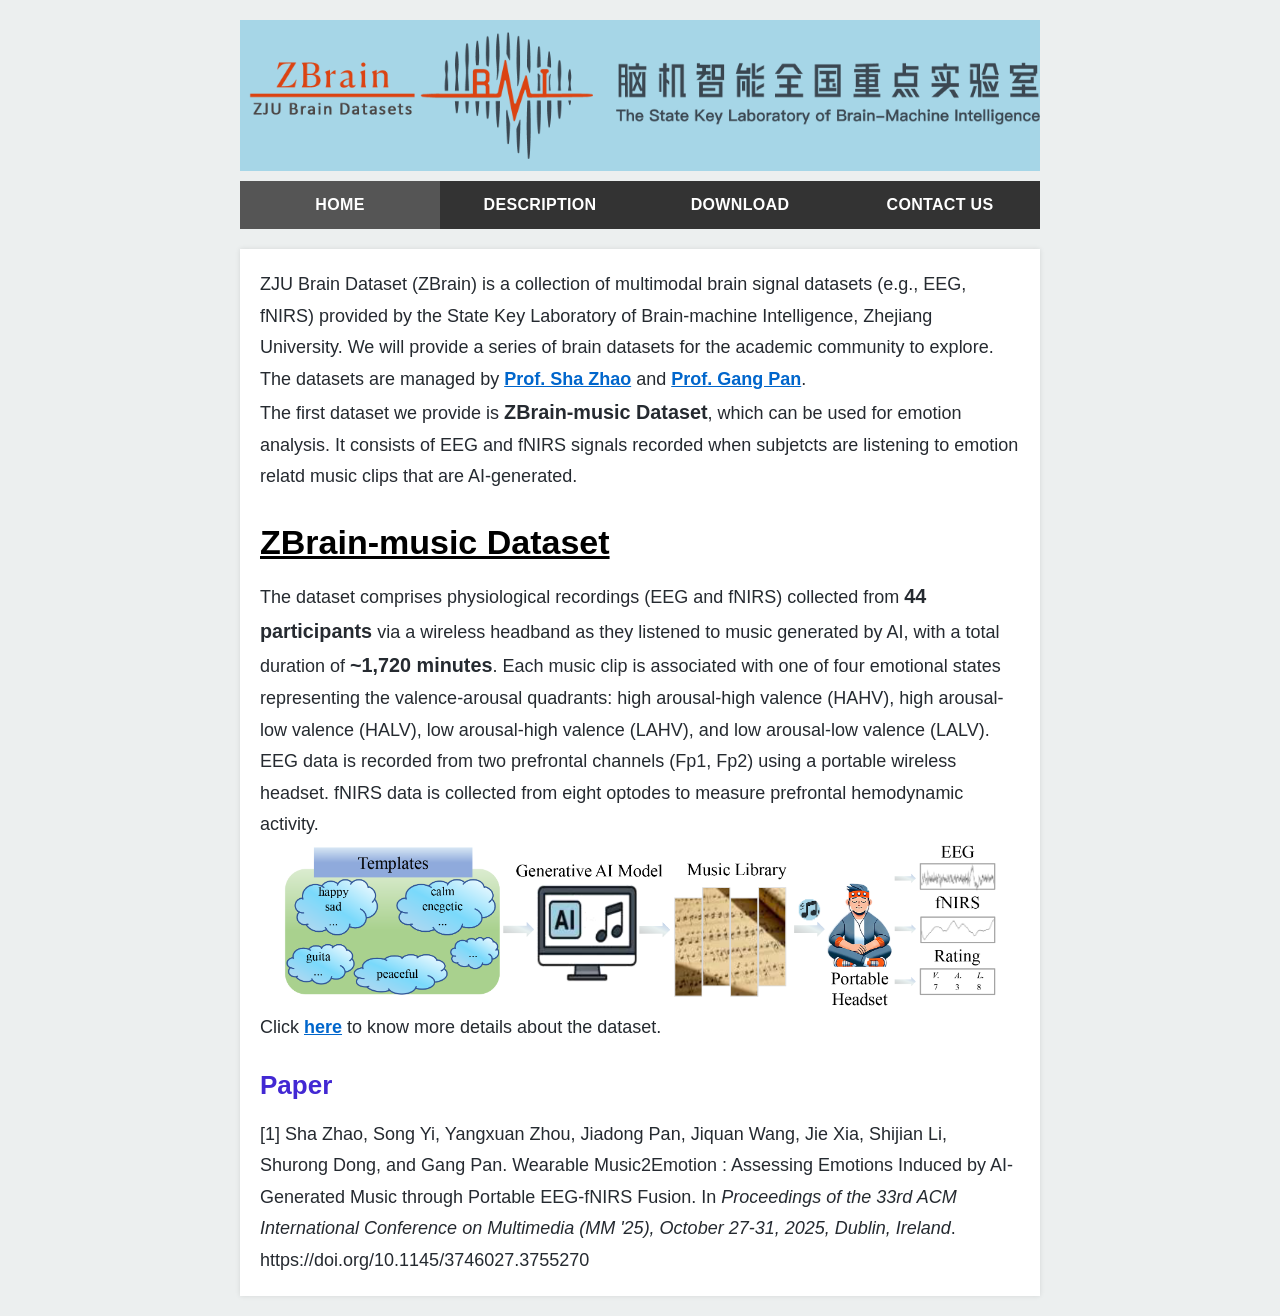
<file: index.html>
<!DOCTYPE html>
<html lang="en">
<head>
    <meta charset="UTF-8">
    <title>ZBrain Dataset</title>
    <link rel="stylesheet" href="static/style.css">
    <meta name="viewport" content="width=device-width, initial-scale=1.0">
</head>
<body>
    <!-- 顶部 Logo -->
    <header class="logo-container">
        <img src="static/logo.png" alt="Logo" class="logo-img">
    </header>

    <!-- 导航栏 -->
    <nav class="navbar">
        <ul>
            <li><a href="index.html" class="active">HOME</a></li>
            <li><a href="description.html">DESCRIPTION</a></li>
            <li><a href="download.html">DOWNLOAD</a></li>
            <li><a href="contact.html">CONTACT US</a></li>
        </ul>
    </nav>

    <!-- 主体内容 -->
    <main class="content">
        <p>ZJU Brain Dataset (ZBrain) is a collection of multimodal brain signal datasets (e.g., EEG, fNIRS)  provided by the State Key Laboratory of Brain-machine Intelligence, Zhejiang University. We will provide a series of brain datasets for the academic community to explore. The datasets are managed by <a href="http://www.shazhao.net" target="_blank" rel="noopener noreferrer">Prof. Sha Zhao</a> and <a href="https://person.zju.edu.cn/en/gpan" target="_blank" rel="noopener noreferrer">Prof. Gang Pan</a>.
        </p>

        <p> The first dataset we provide is <span style="font-weight: bold; font-size: 1.1em;">ZBrain-music Dataset</span>, which can be used for emotion analysis. It consists of EEG and fNIRS signals recorded when subjetcts are listening to emotion relatd music clips that are AI-generated.
        
        <h1><a href="description.html" style="color: black;">ZBrain-music Dataset</a></h1>

        <p>
            The dataset comprises physiological recordings (EEG and fNIRS) collected from <span style="font-weight: bold; font-size: 1.1em;">44 participants</span> via a wireless headband as they listened to music generated by AI, 
            with a total duration of <span style="font-weight: bold; font-size: 1.1em;">~1,720 minutes</span>. 
            Each music clip is associated with one of four emotional states representing the valence-arousal quadrants: 
            high arousal-high valence (HAHV), high arousal-low valence (HALV), low arousal-high valence (LAHV), and low arousal-low valence (LALV).
            EEG data is recorded from two prefrontal channels (Fp1, Fp2) using a portable wireless headset. 
            fNIRS data is collected from eight optodes to measure prefrontal hemodynamic activity. 
        </p>

        <img src="static/ZBrain_music_overview.png" alt="MEEtBrain" class="contain-img">
        Click <a href="description.html">here</a> to know more details about the dataset.

        <h2>Paper</h2>
        <p>[1] Sha Zhao, Song Yi, Yangxuan Zhou, Jiadong Pan, Jiquan Wang, Jie Xia, Shijian Li, Shurong Dong, and Gang Pan. Wearable Music2Emotion : Assessing Emotions Induced by AI-Generated Music through Portable 
            EEG-fNIRS Fusion. In <em>Proceedings of the 33rd ACM International Conference 
            on Multimedia (MM '25), October 27-31, 2025, Dublin, Ireland</em>. https://doi.org/10.1145/3746027.3755270</p>
    </main>
</body>
</html>
</file>
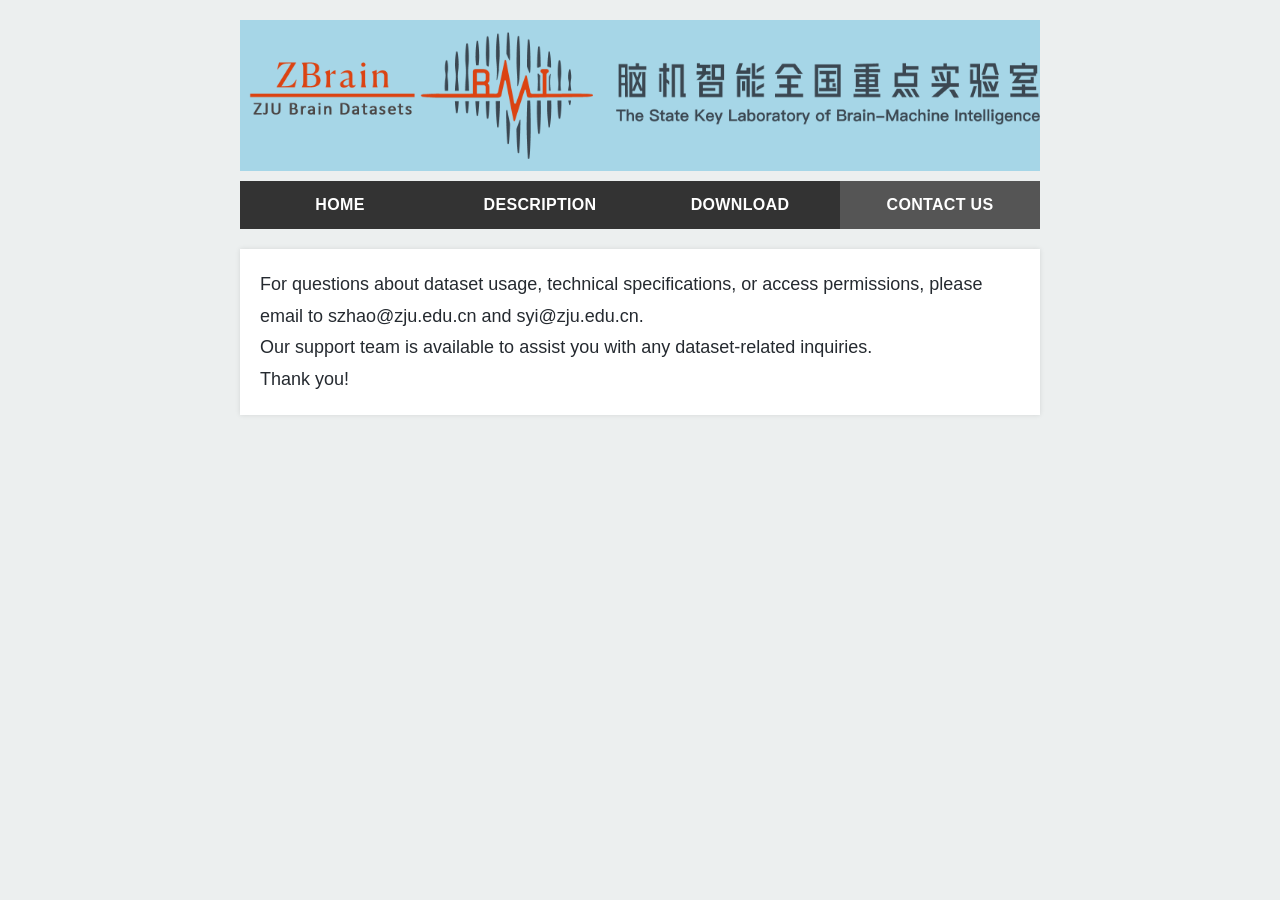
<file: contact.html>
<!DOCTYPE html>
<html lang="en">
<head>
    <meta charset="UTF-8">
    <title>ZBrain Dataset</title>
    <link rel="stylesheet" href="static/style.css">
    <meta name="viewport" content="width=device-width, initial-scale=1.0">
</head>
<body>
    <!-- 顶部 Logo -->
    <header class="logo-container">
        <img src="static/logo.png" alt="Logo" class="logo-img">
    </header>

    <!-- 导航栏 -->
    <nav class="navbar">
        <ul>
            <li><a href="index.html">HOME</a></li>
            <li><a href="description.html">DESCRIPTION</a></li>
            <li><a href="download.html">DOWNLOAD</a></li>
            <li><a href="contact.html" class="active">CONTACT US</a></li>
        </ul>
    </nav>

    <!-- 主体内容 -->
    <main class="content">
        <p>For questions about dataset usage, technical specifications, or access permissions, please email to szhao@zju.edu.cn and syi@zju.edu.cn.</br>
            Our support team is available to assist you with any dataset-related inquiries.
        </p>
        <p>Thank you!</p>
    </main>
</body>
</html>
</file>
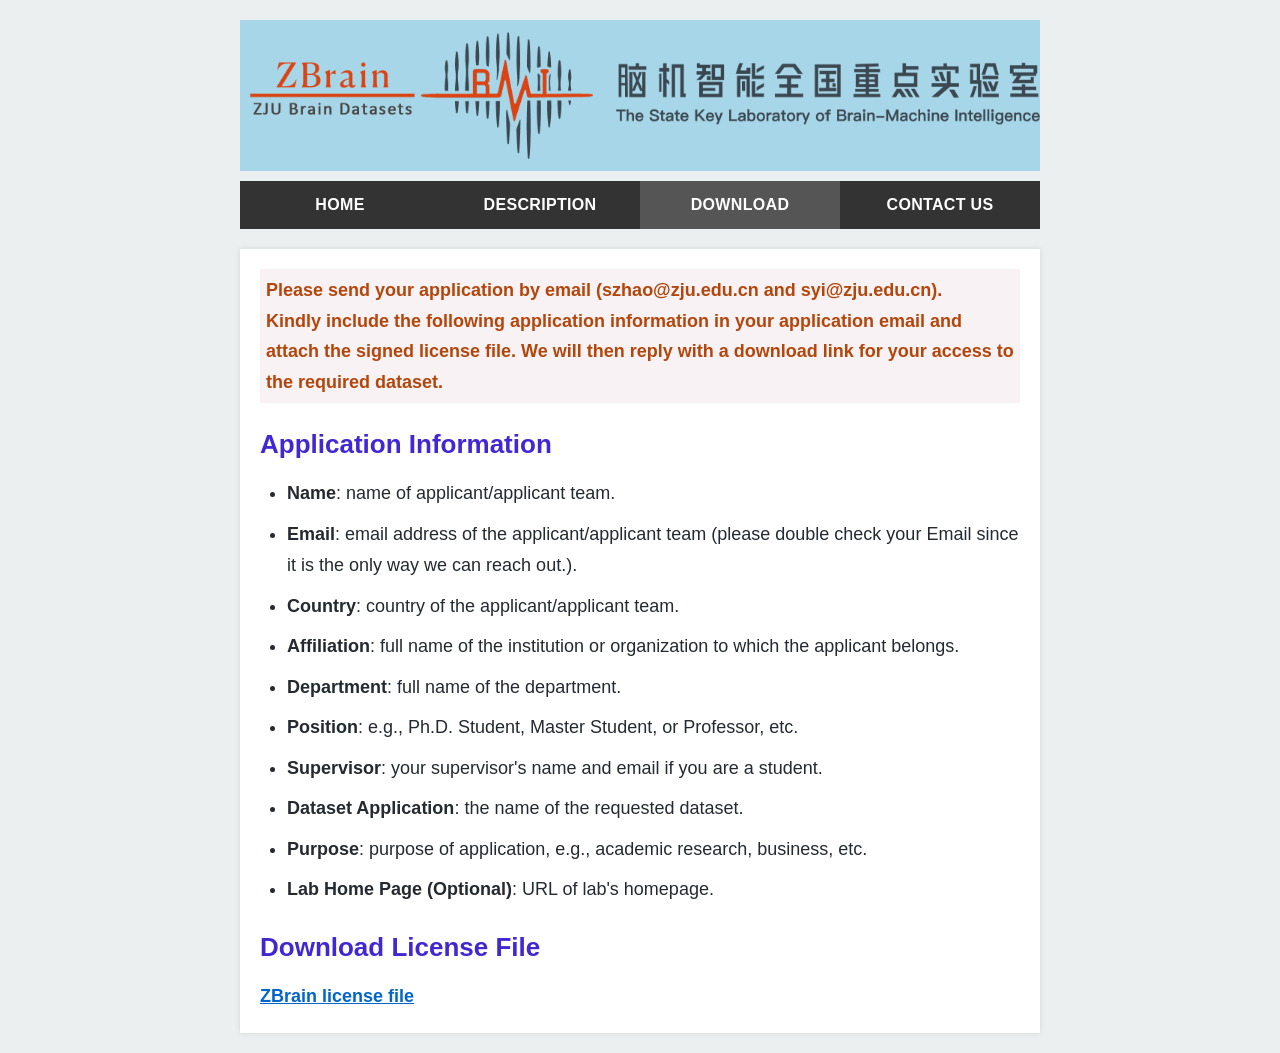
<file: download.html>
<!DOCTYPE html>
<html lang="en">
<head>
    <meta charset="UTF-8">
    <title>ZBrain Dataset</title>
    <link rel="stylesheet" href="static/style.css">
    <meta name="viewport" content="width=device-width, initial-scale=1.0">
</head>
<body>
    <!-- 顶部 Logo -->
    <header class="logo-container">
        <img src="static/logo.png" alt="Logo" class="logo-img">
    </header>

    <!-- 导航栏 -->
    <nav class="navbar">
        <ul>
            <li><a href="index.html">HOME</a></li>
            <li><a href="description.html">DESCRIPTION</a></li>
            <li><a href="download.html" class="active">DOWNLOAD</a></li>
            <li><a href="contact.html">CONTACT US</a></li>
        </ul>
    </nav>

    <!-- 主体内容 -->
    <main class="content">
        <b class="highlight-text">
            Please send your application by email (szhao@zju.edu.cn and syi@zju.edu.cn). <br>
            Kindly include the following application information in your application email and attach the signed license file. We will then reply with a download link for your access to the required dataset.
        </b>
        <h2>Application Information</h2>
        <ul>
            <li><b>Name</b>: name of applicant/applicant team.<br></li>
            <li><b>Email</b>: email address of the applicant/applicant team (please double check your Email since it is the only way we can reach out.).<br></li>
            <li><b>Country</b>: country of the applicant/applicant team.</li>
            <li><b>Affiliation</b>: full name of the institution or organization to which the applicant belongs.<br></li>
            <li><b>Department</b>: full name of the department.</li>
            <li><b>Position</b>: e.g., Ph.D. Student, Master Student, or Professor, etc.</li>
            <li><b>Supervisor</b>: your supervisor's name and email if you are a student.</li>
            <li><b>Dataset Application</b>: the name of the requested dataset.</li>
            <li><b>Purpose</b>: purpose of application, e.g., academic research, business, etc.</li>
            <li><b>Lab Home Page (Optional)</b>: URL of lab's homepage.</li>
        </ul>

        <h2>Download License File</h2>
        <a href="static/ZBrain_license.pdf" download>ZBrain license file</a>
    </main>
</body>
</html>
</file>
<file: static/style.css>
/* Reset */
* {
    box-sizing: border-box;
    margin: 0;
    padding: 0;
}

.content h2 {
    font-size: 26px;
    font-weight: 600;
    line-height: 1.35;
    color: #4228d3;
    margin-top: 24px;
    margin-bottom: 12px;
    padding-bottom: 4px;
}

.content h1 {
    font-size: 34px;
    font-weight: 700;
    line-height: 1.25;
    margin: 28px 0 16px;
}

.content h3 {
    font-size: 21px;
    font-weight: 600;
    line-height: 1.4;
    margin: 18px 0 8px;
}

.highlight-text {
    color: #b3460b;
    font-size: 18px;
    line-height: 1.7;
    background-color: #f9f2f4; /* 可选：加个背景 */
    padding: 6px;
    display: inline-block;
}

body {
    font-family: -apple-system, BlinkMacSystemFont, "Segoe UI", "Helvetica Neue", Arial, "Noto Sans", sans-serif;
    line-height: 1.75;
    font-size: 18px;
    color: #252a30;
    display: flex;
    flex-direction: column;
    align-items: center;
    background-color: #ecefef;
}

/* 主容器宽度用 px 替换 210mm，210mm ≈ 794px */
.content {
    width: 800px;              /* 约等于 210mm */
    max-width: 98vw;           /* 保证小屏幕下不会溢出 */
    background-color: #fff;
    padding: 20px;
    margin: 20px 0;
    box-shadow: 0 0 5px rgba(0,0,0,0.1);
}

/* Logo */
.logo-container {
    width: 800px;
    max-width: 98vw;
    height: 151px;             /* 40mm ≈ 151px */
    display: flex;
    justify-content: center;
    align-items: center;
    overflow: hidden;
    margin-top: 20px;
    background-color: #a6d6e7;
}

.logo-img {
    width: 800px;
    max-width: 98vw;
    height: auto;
    max-height: 151px;
    object-fit: fill;
}

/* 导航栏 */
.navbar {
    width: 800px;
    max-width: 98vw;
    background-color: #333;
    margin-top: 10px;
}

.navbar ul {
    display: flex;
    list-style: none;
}

.navbar li {
    flex: 1;
    text-align: center;
}

.navbar a {
    display: block;
    padding: 12px;
    color: #fff;
    font-size: 16px;
    font-weight: 600;
    line-height: 1.5;
    letter-spacing: 0.02em;
    text-decoration: none;
    transition: background 0.3s;
}

.navbar a:hover,
.navbar a.active {
    background-color: #555;
}

/* 内容图像 */
.contain-img {
    width: 100%;
    height: auto;
    max-width: 720px;
    object-fit: contain;
    display: block;
    margin: 0 auto;
}

.content a {
    color: #0066cc;           /* 普通状态颜色 */
    font-weight: bold;        /* 加粗（可选） */
}


/* 数据集表格 */
.dataset-table {
    width: 800px;
    max-width: 98vw;
    margin: 20px auto;
    font-size: 16px;
}

.table-caption {
    text-align: center;
    margin-bottom: 8px;
}

.dataset-table table {
    width: 100%;
    border-collapse: collapse;
    border: 1px solid #ccc;
    background-color: #fff;
}

.dataset-table th,
.dataset-table td {
    border: 0px solid #ccc;
    padding: 4px 8px;
    vertical-align: top;
    text-align: left;
}

.dataset-table th {
    background-color: #f2f2f2;
    text-align: center;
    font-weight: bold;
}

/* 无序列表*/
.content ul {
    margin: 0 0 1em 0;
    padding-left: 1.5em;
}

.content li {
    margin-bottom: 0.5em;
}

@media (max-width: 560px) {
    body {
        font-size: 16px;
        line-height: 1.7;
    }

    .content {
        padding: 16px;
    }

    .content h1 {
        font-size: 28px;
    }

    .content h2 {
        font-size: 23px;
    }

    .content h3 {
        font-size: 19px;
    }

    .highlight-text {
        font-size: 16px;
    }

    .navbar a {
        padding: 10px 4px;
        font-size: 13px;
    }
}
</file>
